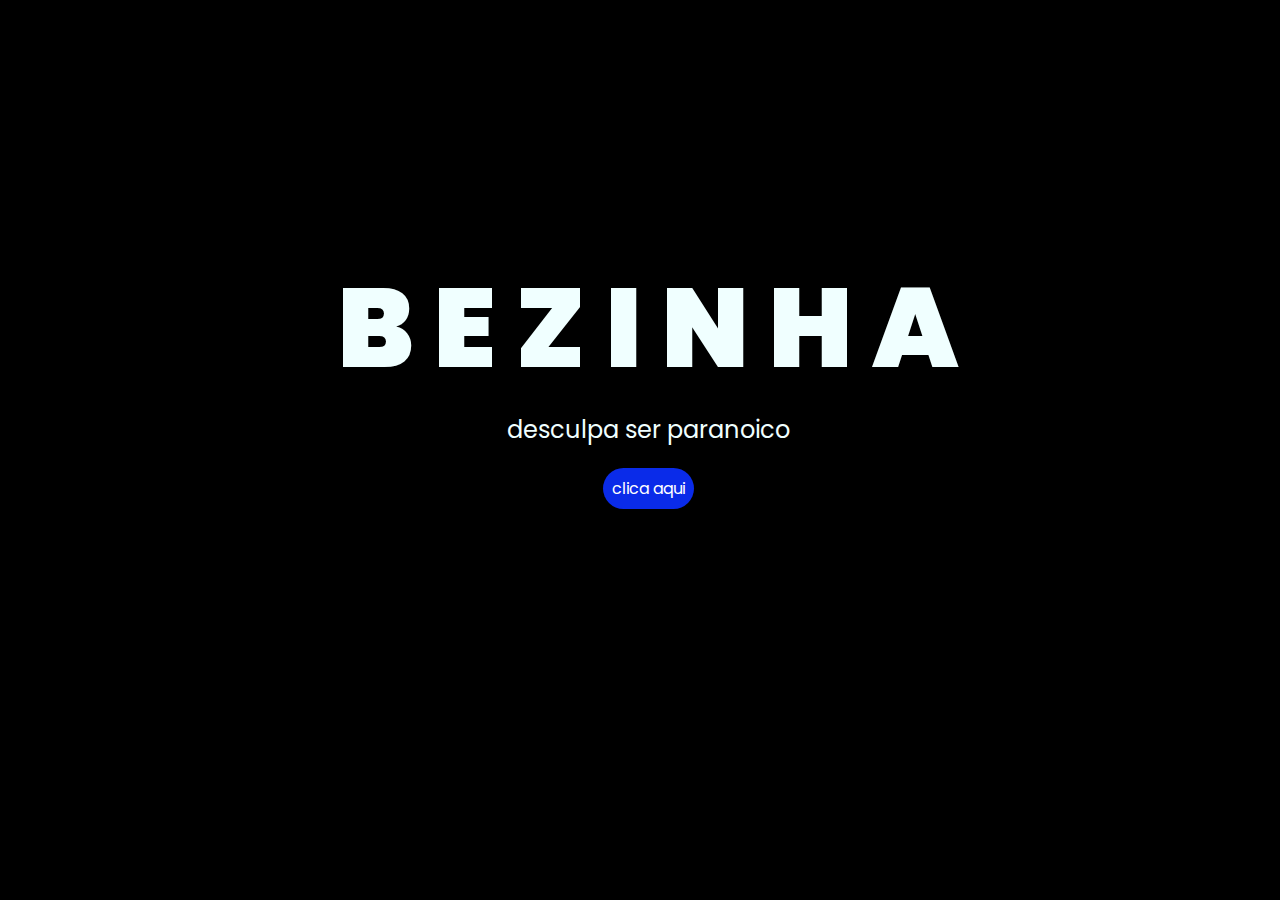
<file: index.html>
<!DOCTYPE html>
<html lang="BR">

<head>
    <meta charset="UTF-8">
    <meta http-equiv="X-UA-Compatible" content="IE=edge">
    <meta name="viewport" content="width=device-width, initial-scale=1.0">
    <link rel="stylesheet" href="css/style.css">
    <link rel="icon" href="img/flowers.png" type="image/x-icon">
    <title>be</title>
</head>

<body>
    <div class="greetings">
        <span>B</span>
        <span>E</span>
        <span>Z</span>
        <span>I</span>
        <span>N</span>
        <span>H</span>
        <span>A</span>
    </div>
    <div class="description">
        <span>desculpa ser paranoico</span>
    </div>
    <div class="button">
        <button class="botones">
            <a href="flower.html" style="color: #fff;">clica aqui</a>
        </button>
    </div>

</body>

</html>
</file>
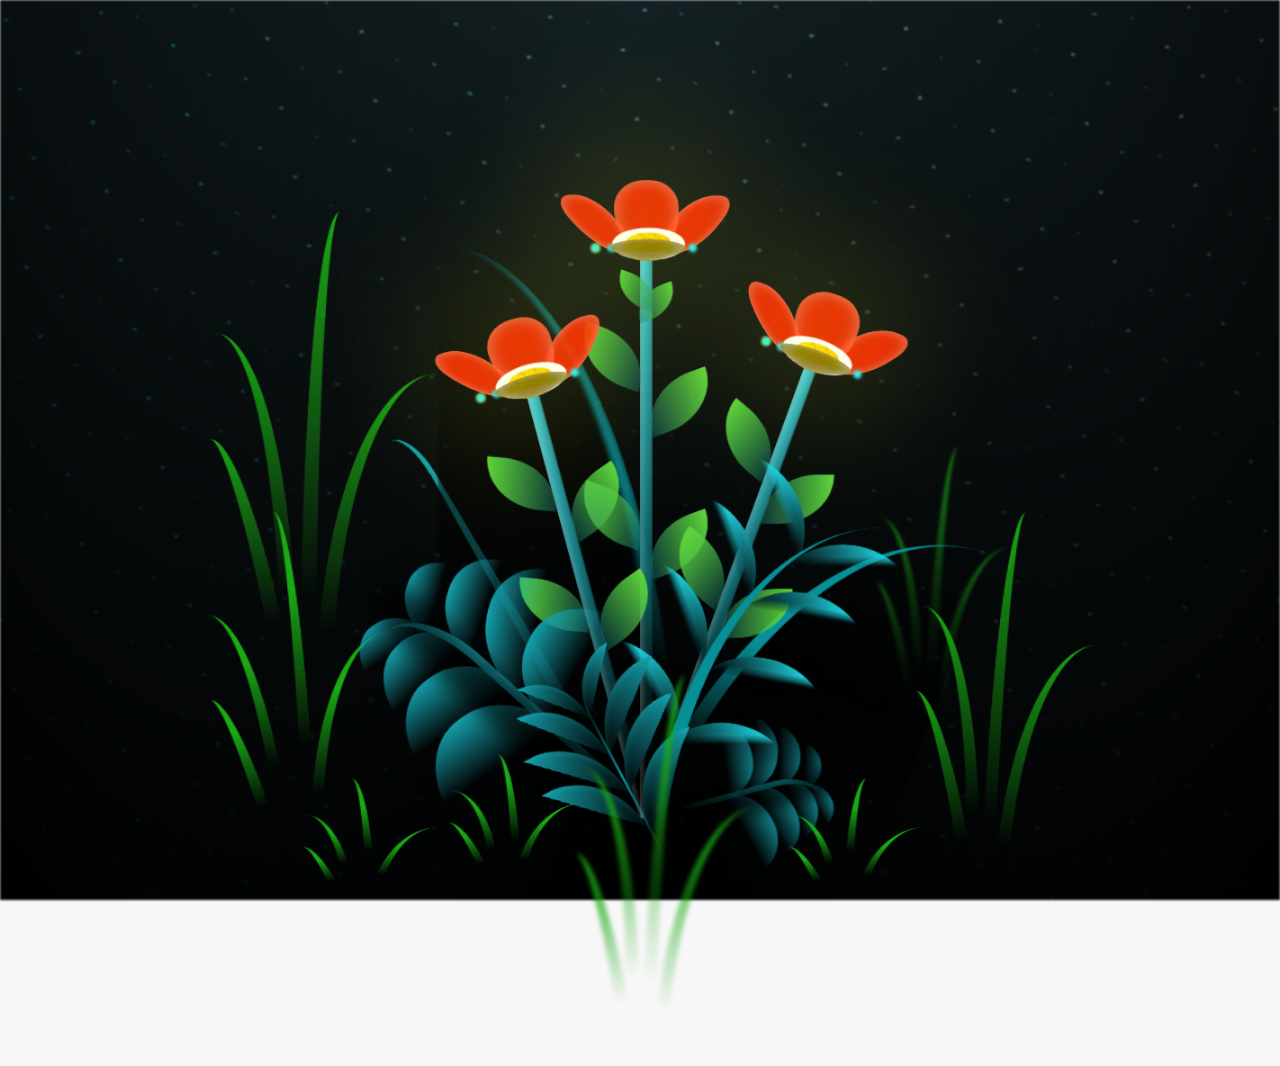
<file: flower.html>
<!DOCTYPE html>
<html lang="es">
  <head>
    <meta charset="UTF-8" />
    <meta http-equiv="X-UA-Compatible" content="IE=edge" />
    <meta name="viewport" content="width=device-width, initial-scale=1.0" />
    <link rel="stylesheet" href="css/main.css" />
    <link rel="icon" href="img/flowers.png" type="image/x-icon" />
    <title>flores</title>
  </head>
  <body class="container">
    <div id="lyrics">
     
    </div>
    <h1 class="titulo">ja q nao posso te dar flores pessoalmente<br>espero q vc goste dessas</h1>
  
    <div class="night"></div>
    <div class="flowers">
      <div class="flower flower--1">
        <div class="flower__leafs flower__leafs--1">
          <div class="flower__leaf flower__leaf--1"></div>
          <div class="flower__leaf flower__leaf--2"></div>
          <div class="flower__leaf flower__leaf--3"></div>
          <div class="flower__leaf flower__leaf--4"></div>
          <div class="flower__white-circle"></div>

          <div class="flower__light flower__light--1"></div>
          <div class="flower__light flower__light--2"></div>
          <div class="flower__light flower__light--3"></div>
          <div class="flower__light flower__light--4"></div>
          <div class="flower__light flower__light--5"></div>
          <div class="flower__light flower__light--6"></div>
          <div class="flower__light flower__light--7"></div>
          <div class="flower__light flower__light--8"></div>
        </div>
        <div class="flower__line">
          <div class="flower__line__leaf flower__line__leaf--1"></div>
          <div class="flower__line__leaf flower__line__leaf--2"></div>
          <div class="flower__line__leaf flower__line__leaf--3"></div>
          <div class="flower__line__leaf flower__line__leaf--4"></div>
          <div class="flower__line__leaf flower__line__leaf--5"></div>
          <div class="flower__line__leaf flower__line__leaf--6"></div>
        </div>
      </div>

      <div class="flower flower--2">
        <div class="flower__leafs flower__leafs--2">
          <div class="flower__leaf flower__leaf--1"></div>
          <div class="flower__leaf flower__leaf--2"></div>
          <div class="flower__leaf flower__leaf--3"></div>
          <div class="flower__leaf flower__leaf--4"></div>
          <div class="flower__white-circle"></div>

          <div class="flower__light flower__light--1"></div>
          <div class="flower__light flower__light--2"></div>
          <div class="flower__light flower__light--3"></div>
          <div class="flower__light flower__light--4"></div>
          <div class="flower__light flower__light--5"></div>
          <div class="flower__light flower__light--6"></div>
          <div class="flower__light flower__light--7"></div>
          <div class="flower__light flower__light--8"></div>
        </div>
        <div class="flower__line">
          <div class="flower__line__leaf flower__line__leaf--1"></div>
          <div class="flower__line__leaf flower__line__leaf--2"></div>
          <div class="flower__line__leaf flower__line__leaf--3"></div>
          <div class="flower__line__leaf flower__line__leaf--4"></div>
        </div>
      </div>

      <div class="flower flower--3">
        <div class="flower__leafs flower__leafs--3">
          <div class="flower__leaf flower__leaf--1"></div>
          <div class="flower__leaf flower__leaf--2"></div>
          <div class="flower__leaf flower__leaf--3"></div>
          <div class="flower__leaf flower__leaf--4"></div>
          <div class="flower__white-circle"></div>

          <div class="flower__light flower__light--1"></div>
          <div class="flower__light flower__light--2"></div>
          <div class="flower__light flower__light--3"></div>
          <div class="flower__light flower__light--4"></div>
          <div class="flower__light flower__light--5"></div>
          <div class="flower__light flower__light--6"></div>
          <div class="flower__light flower__light--7"></div>
          <div class="flower__light flower__light--8"></div>
        </div>
        <div class="flower__line">
          <div class="flower__line__leaf flower__line__leaf--1"></div>
          <div class="flower__line__leaf flower__line__leaf--2"></div>
          <div class="flower__line__leaf flower__line__leaf--3"></div>
          <div class="flower__line__leaf flower__line__leaf--4"></div>
        </div>
      </div>

      <div class="grow-ans" style="--d: 1.2s">
        <div class="flower__g-long">
          <div class="flower__g-long__top"></div>
          <div class="flower__g-long__bottom"></div>
        </div>
      </div>

      <div class="growing-grass">
        <div class="flower__grass flower__grass--1">
          <div class="flower__grass--top"></div>
          <div class="flower__grass--bottom"></div>
          <div class="flower__grass__leaf flower__grass__leaf--1"></div>
          <div class="flower__grass__leaf flower__grass__leaf--2"></div>
          <div class="flower__grass__leaf flower__grass__leaf--3"></div>
          <div class="flower__grass__leaf flower__grass__leaf--4"></div>
          <div class="flower__grass__leaf flower__grass__leaf--5"></div>
          <div class="flower__grass__leaf flower__grass__leaf--6"></div>
          <div class="flower__grass__leaf flower__grass__leaf--7"></div>
          <div class="flower__grass__leaf flower__grass__leaf--8"></div>
          <div class="flower__grass__overlay"></div>
        </div>
      </div>

      <div class="growing-grass">
        <div class="flower__grass flower__grass--2">
          <div class="flower__grass--top"></div>
          <div class="flower__grass--bottom"></div>
          <div class="flower__grass__leaf flower__grass__leaf--1"></div>
          <div class="flower__grass__leaf flower__grass__leaf--2"></div>
          <div class="flower__grass__leaf flower__grass__leaf--3"></div>
          <div class="flower__grass__leaf flower__grass__leaf--4"></div>
          <div class="flower__grass__leaf flower__grass__leaf--5"></div>
          <div class="flower__grass__leaf flower__grass__leaf--6"></div>
          <div class="flower__grass__leaf flower__grass__leaf--7"></div>
          <div class="flower__grass__leaf flower__grass__leaf--8"></div>
          <div class="flower__grass__overlay"></div>
        </div>
      </div>

      <div class="grow-ans" style="--d: 2.4s">
        <div class="flower__g-right flower__g-right--1">
          <div class="leaf"></div>
        </div>
      </div>

      <div class="grow-ans" style="--d: 2.8s">
        <div class="flower__g-right flower__g-right--2">
          <div class="leaf"></div>
        </div>
      </div>

      <div class="grow-ans" style="--d: 2.8s">
        <div class="flower__g-front">
          <div
            class="flower__g-front__leaf-wrapper flower__g-front__leaf-wrapper--1"
          >
            <div class="flower__g-front__leaf"></div>
          </div>
          <div
            class="flower__g-front__leaf-wrapper flower__g-front__leaf-wrapper--2"
          >
            <div class="flower__g-front__leaf"></div>
          </div>
          <div
            class="flower__g-front__leaf-wrapper flower__g-front__leaf-wrapper--3"
          >
            <div class="flower__g-front__leaf"></div>
          </div>
          <div
            class="flower__g-front__leaf-wrapper flower__g-front__leaf-wrapper--4"
          >
            <div class="flower__g-front__leaf"></div>
          </div>
          <div
            class="flower__g-front__leaf-wrapper flower__g-front__leaf-wrapper--5"
          >
            <div class="flower__g-front__leaf"></div>
          </div>
          <div
            class="flower__g-front__leaf-wrapper flower__g-front__leaf-wrapper--6"
          >
            <div class="flower__g-front__leaf"></div>
          </div>
          <div
            class="flower__g-front__leaf-wrapper flower__g-front__leaf-wrapper--7"
          >
            <div class="flower__g-front__leaf"></div>
          </div>
          <div
            class="flower__g-front__leaf-wrapper flower__g-front__leaf-wrapper--8"
          >
            <div class="flower__g-front__leaf"></div>
          </div>
          <div class="flower__g-front__line"></div>
        </div>
      </div>

      <div class="grow-ans" style="--d: 3.2s">
        <div class="flower__g-fr">
          <div class="leaf"></div>
          <div class="flower__g-fr__leaf flower__g-fr__leaf--1"></div>
          <div class="flower__g-fr__leaf flower__g-fr__leaf--2"></div>
          <div class="flower__g-fr__leaf flower__g-fr__leaf--3"></div>
          <div class="flower__g-fr__leaf flower__g-fr__leaf--4"></div>
          <div class="flower__g-fr__leaf flower__g-fr__leaf--5"></div>
          <div class="flower__g-fr__leaf flower__g-fr__leaf--6"></div>
          <div class="flower__g-fr__leaf flower__g-fr__leaf--7"></div>
          <div class="flower__g-fr__leaf flower__g-fr__leaf--8"></div>
        </div>
      </div>

      <div class="long-g long-g--0">
        <div class="grow-ans" style="--d: 3s">
          <div class="leaf leaf--0"></div>
        </div>
        <div class="grow-ans" style="--d: 2.2s">
          <div class="leaf leaf--1"></div>
        </div>
        <div class="grow-ans" style="--d: 3.4s">
          <div class="leaf leaf--2"></div>
        </div>
        <div class="grow-ans" style="--d: 3.6s">
          <div class="leaf leaf--3"></div>
        </div>
      </div>

      <div class="long-g long-g--1">
        <div class="grow-ans" style="--d: 3.6s">
          <div class="leaf leaf--0"></div>
        </div>
        <div class="grow-ans" style="--d: 3.8s">
          <div class="leaf leaf--1"></div>
        </div>
        <div class="grow-ans" style="--d: 4s">
          <div class="leaf leaf--2"></div>
        </div>
        <div class="grow-ans" style="--d: 4.2s">
          <div class="leaf leaf--3"></div>
        </div>
      </div>

      <div class="long-g long-g--2">
        <div class="grow-ans" style="--d: 4s">
          <div class="leaf leaf--0"></div>
        </div>
        <div class="grow-ans" style="--d: 4.2s">
          <div class="leaf leaf--1"></div>
        </div>
        <div class="grow-ans" style="--d: 4.4s">
          <div class="leaf leaf--2"></div>
        </div>
        <div class="grow-ans" style="--d: 4.6s">
          <div class="leaf leaf--3"></div>
        </div>
      </div>

      <div class="long-g long-g--3">
        <div class="grow-ans" style="--d: 4s">
          <div class="leaf leaf--0"></div>
        </div>
        <div class="grow-ans" style="--d: 4.2s">
          <div class="leaf leaf--1"></div>
        </div>
        <div class="grow-ans" style="--d: 3s">
          <div class="leaf leaf--2"></div>
        </div>
        <div class="grow-ans" style="--d: 3.6s">
          <div class="leaf leaf--3"></div>
        </div>
      </div>

      <div class="long-g long-g--4">
        <div class="grow-ans" style="--d: 4s">
          <div class="leaf leaf--0"></div>
        </div>
        <div class="grow-ans" style="--d: 4.2s">
          <div class="leaf leaf--1"></div>
        </div>
        <div class="grow-ans" style="--d: 3s">
          <div class="leaf leaf--2"></div>
        </div>
        <div class="grow-ans" style="--d: 3.6s">
          <div class="leaf leaf--3"></div>
        </div>
      </div>

      <div class="long-g long-g--5">
        <div class="grow-ans" style="--d: 4s">
          <div class="leaf leaf--0"></div>
        </div>
        <div class="grow-ans" style="--d: 4.2s">
          <div class="leaf leaf--1"></div>
        </div>
        <div class="grow-ans" style="--d: 3s">
          <div class="leaf leaf--2"></div>
        </div>
        <div class="grow-ans" style="--d: 3.6s">
          <div class="leaf leaf--3"></div>
        </div>
      </div>

      <div class="long-g long-g--6">
        <div class="grow-ans" style="--d: 4.2s">
          <div class="leaf leaf--0"></div>
        </div>
        <div class="grow-ans" style="--d: 4.4s">
          <div class="leaf leaf--1"></div>
        </div>
        <div class="grow-ans" style="--d: 4.6s">
          <div class="leaf leaf--2"></div>
        </div>
        <div class="grow-ans" style="--d: 4.8s">
          <div class="leaf leaf--3"></div>
        </div>
      </div>

      <div class="long-g long-g--7">
        <div class="grow-ans" style="--d: 3s">
          <div class="leaf leaf--0"></div>
        </div>
        <div class="grow-ans" style="--d: 3.2s">
          <div class="leaf leaf--1"></div>
        </div>
        <div class="grow-ans" style="--d: 3.5s">
          <div class="leaf leaf--2"></div>
        </div>
        <div class="grow-ans" style="--d: 3.6s">
          <div class="leaf leaf--3"></div>
        </div>
      </div>
    </div>
    <script src="anim.js"></script>
    <script src="main.js"></script>
  </body>
</html>
</file>
<file: css/style.css>
@import url('https://fonts.googleapis.com/css2?family=Poppins:ital,wght@0,500;1,900&display=swap');
*{
    font-family: 'Poppins',cursive;
}
body{
    color: azure;
    width: 100%;
    height: 82vh;
    display: flex;
    flex-direction: column;
    align-items: center;
    justify-content: center;
    background-color: black;

}

.botones{
    padding: 9px;
    border-radius: 80px;
    background-color: transparent;
    border: none;
}

.botones a{
    background-color: #0a2be9;
    padding: 9px;
    border-radius: 80px;
    -webkit-border-radius: 80px;
    -moz-border-radius: 80px;
    -ms-border-radius: 80px;
    -o-border-radius: 80px;

}

.botones a:focus{
    background-color: rgb(50, 194, 194);
}

.greetings{
    font-size: 7rem;
    font-weight: 900;
}
.greetings > span{
    animation: glow 2.5s ease-in-out infinite;
}
@keyframes glow{
    0%, 100%{
        color: #fff;
        text-shadow: 0 0 12px #39c6d6, 0 0 50px #39c6d6, 0 0 100px #39c6d6;
    }
    10%, 90%{
        color: #111;
        text-shadow: none;
    }
}
.greetings > span:nth-child(2){
    animation-delay: .2s ;
}
.greetings > span:nth-child(3){
    animation-delay: .4s ;
}
.greetings > span:nth-child(4){
    animation-delay: .6s;
}
.greetings > span:nth-child(5){
    animation-delay: .8s;
}
.greetings > span:nth-child(6){
    animation-delay: 1s;
}

.description{
    font-size: 1.5rem;
    margin-bottom: 20px;
}

.button a{
    text-decoration: none;
    font-size: 1rem;
    color: #111;
}

@media screen and (max-width:574px){
    .greetings{
        display: block;
        font-size: 4rem;
        font-weight: 800;
        text-align: center;
    }
    .description{
        font-size: 2rem;
    }
    
    .button a{
        font-size: 1rem;
    }
}
</file>
<file: css/main.css>
*,
*::after,
*::before {
  padding: 0;
  margin: 0;
  box-sizing: border-box;
}

:root {
  --dark-color: #000;
}

body {
  display: flex;
  align-items: flex-end;
  justify-content: center;
  min-height: 100vh;
  background-color: var(--dark-color);
  overflow: hidden;
  perspective: 1000px;
}

#lyrics {
  font-size: 28px;
  font-family: "Franklin Gothic Medium", "Arial Narrow", Arial, sans-serif;
  color: white;
  position: absolute;
  margin-bottom: 20%;
  z-index: 1;
  font-weight: bold;
  letter-spacing: 4px;
}
@media only screen and (max-width: 600px) {
 
  #lyrics {
      font-size: 14px; 
      margin-bottom: 530px;
      letter-spacing: 3px;
  }

}
.titulo {
  margin-bottom: 150px;
  font-family: "Arial Narrow", Arial, sans-serif;
  color: rgb(255, 255, 255);
  position: absolute;
  font-weight: bold;
  letter-spacing: 10px;
  opacity: 0;
  animation: fadeIn 3s ease-in-out forwards;
  text-align: center;
}
@keyframes fadeIn {
  from {
    opacity: 0;
  }
  to {
    opacity: 1;
  }
}

.night {
  z-index: -1;
  position: absolute;
  left: 50%;
  top: 0;
  transform: translateX(-50%);
  width: 100%;
  height: 100%;
  filter: blur(0.1vmin);
  background-image: radial-gradient(
      ellipse at top,
      transparent 0%,
      var(--dark-color)
    ),
    radial-gradient(
      ellipse at bottom,
      var(--dark-color),
      rgba(145, 233, 255, 0.2)
    ),
    repeating-linear-gradient(
      220deg,
      rgb(0, 0, 0) 0px,
      rgb(0, 0, 0) 19px,
      transparent 19px,
      transparent 22px
    ),
    repeating-linear-gradient(
      189deg,
      rgb(0, 0, 0) 0px,
      rgb(0, 0, 0) 19px,
      transparent 19px,
      transparent 22px
    ),
    repeating-linear-gradient(
      148deg,
      rgb(0, 0, 0) 0px,
      rgb(0, 0, 0) 19px,
      transparent 19px,
      transparent 22px
    ),
    linear-gradient(90deg, rgb(0, 255, 250), rgb(240, 240, 240));
}

.flowers {
  position: relative;
  transform: scale(0.9);
  /*margin-bottom: 100px;
  */
}

@media only screen and (max-width: 600px) {
  /* Estilos específicos para dispositivos con un ancho máximo de 600px */
.flowers {
      font-size: 14px;
      margin-bottom: 35%;
      letter-spacing: 3px;
      transform: scale(1.0);
}

}

.flower {
  position: absolute;
  bottom: 10vmin;
  transform-origin: bottom center;
  z-index: 10;
  --fl-speed: 0.8s;
}
.flower--1 {
  -webkit-animation: moving-flower-1 4s linear infinite;
  animation: moving-flower-1 4s linear infinite;
}
.flower--1 .flower__line {
  height: 70vmin;
  -webkit-animation-delay: 0.3s;
  animation-delay: 0.3s;
}
.flower--1 .flower__line__leaf--1 {
  -webkit-animation: blooming-leaf-right var(--fl-speed) 1.6s backwards;
  animation: blooming-leaf-right var(--fl-speed) 1.6s backwards;
}
.flower--1 .flower__line__leaf--2 {
  -webkit-animation: blooming-leaf-right var(--fl-speed) 1.4s backwards;
  animation: blooming-leaf-right var(--fl-speed) 1.4s backwards;
}
.flower--1 .flower__line__leaf--3 {
  -webkit-animation: blooming-leaf-left var(--fl-speed) 1.2s backwards;
  animation: blooming-leaf-left var(--fl-speed) 1.2s backwards;
}
.flower--1 .flower__line__leaf--4 {
  -webkit-animation: blooming-leaf-left var(--fl-speed) 1s backwards;
  animation: blooming-leaf-left var(--fl-speed) 1s backwards;
}
.flower--1 .flower__line__leaf--5 {
  -webkit-animation: blooming-leaf-right var(--fl-speed) 1.8s backwards;
  animation: blooming-leaf-right var(--fl-speed) 1.8s backwards;
}
.flower--1 .flower__line__leaf--6 {
  -webkit-animation: blooming-leaf-left var(--fl-speed) 2s backwards;
  animation: blooming-leaf-left var(--fl-speed) 2s backwards;
}
.flower--2 {
  left: 50%;
  transform: rotate(20deg);
  -webkit-animation: moving-flower-2 4s linear infinite;
  animation: moving-flower-2 4s linear infinite;
}
.flower--2 .flower__line {
  height: 60vmin;
  -webkit-animation-delay: 0.6s;
  animation-delay: 0.6s;
}
.flower--2 .flower__line__leaf--1 {
  -webkit-animation: blooming-leaf-right var(--fl-speed) 1.9s backwards;
  animation: blooming-leaf-right var(--fl-speed) 1.9s backwards;
}
.flower--2 .flower__line__leaf--2 {
  -webkit-animation: blooming-leaf-right var(--fl-speed) 1.7s backwards;
  animation: blooming-leaf-right var(--fl-speed) 1.7s backwards;
}
.flower--2 .flower__line__leaf--3 {
  -webkit-animation: blooming-leaf-left var(--fl-speed) 1.5s backwards;
  animation: blooming-leaf-left var(--fl-speed) 1.5s backwards;
}
.flower--2 .flower__line__leaf--4 {
  -webkit-animation: blooming-leaf-left var(--fl-speed) 1.3s backwards;
  animation: blooming-leaf-left var(--fl-speed) 1.3s backwards;
}
.flower--3 {
  left: 50%;
  transform: rotate(-15deg);
  -webkit-animation: moving-flower-3 4s linear infinite;
  animation: moving-flower-3 4s linear infinite;
}
.flower--3 .flower__line {
  -webkit-animation-delay: 0.9s;
  animation-delay: 0.9s;
}
.flower--3 .flower__line__leaf--1 {
  -webkit-animation: blooming-leaf-right var(--fl-speed) 2.5s backwards;
  animation: blooming-leaf-right var(--fl-speed) 2.5s backwards;
}
.flower--3 .flower__line__leaf--2 {
  -webkit-animation: blooming-leaf-right var(--fl-speed) 2.3s backwards;
  animation: blooming-leaf-right var(--fl-speed) 2.3s backwards;
}
.flower--3 .flower__line__leaf--3 {
  -webkit-animation: blooming-leaf-left var(--fl-speed) 2.1s backwards;
  animation: blooming-leaf-left var(--fl-speed) 2.1s backwards;
}
.flower--3 .flower__line__leaf--4 {
  -webkit-animation: blooming-leaf-left var(--fl-speed) 1.9s backwards;
  animation: blooming-leaf-left var(--fl-speed) 1.9s backwards;
}
.flower__leafs {
  position: relative;
  -webkit-animation: blooming-flower 2s backwards;
  animation: blooming-flower 2s backwards;
}
.flower__leafs--1 {
  -webkit-animation-delay: 1.1s;
  animation-delay: 1.1s;
}
.flower__leafs--2 {
  -webkit-animation-delay: 1.4s;
  animation-delay: 1.4s;
}
.flower__leafs--3 {
  -webkit-animation-delay: 1.7s;
  animation-delay: 1.7s;
}
.flower__leafs::after {
  content: "";
  position: absolute;
  left: 0;
  top: 0;
  transform: translate(-50%, -100%);
  width: 8vmin;
  height: 8vmin;
  background-color: #f9fd25;
  /* background-color: #fd2525; */
  filter: blur(10vmin);
}
.flower__leaf {
  position: absolute;
  bottom: 0;
  left: 50%;
  width: 8vmin;
  height: 11vmin;
  border-radius: 51% 49% 47% 53%/44% 45% 55% 69%;
  background-color: #253bfd;
  background-color: #ff2600;
  transform-origin: bottom center;
  opacity: 0.9;
  box-shadow: inset 0 0 2vmin rgba(255, 255, 255, 0.5);
}
.flower__leaf--1 {
  transform: translate(-10%, 1%) rotateY(40deg) rotateX(-50deg);
}
.flower__leaf--2 {
  transform: translate(-50%, -4%) rotateX(40deg);
}
.flower__leaf--3 {
  transform: translate(-90%, 0%) rotateY(45deg) rotateX(50deg);
}
.flower__leaf--4 {
  width: 8vmin;
  height: 8vmin;
  transform-origin: bottom left;
  border-radius: 4vmin 10vmin 4vmin 4vmin;
  transform: translate(0%, 18%) rotateX(70deg) rotate(-43deg);
  background-color: #7c6901;
  z-index: 1;
  opacity: 0.8;
}
.flower__white-circle {
  position: absolute;
  left: -3.5vmin;
  top: -3vmin;
  width: 9vmin;
  height: 4vmin;
  border-radius: 50%;
  background-color: #fff;
}
.flower__white-circle::after {
  content: "";
  position: absolute;
  left: 50%;
  top: 45%;
  transform: translate(-50%, -50%);
  width: 60%;
  height: 60%;
  border-radius: inherit;
  background-image: repeating-linear-gradient(
      135deg,
      rgba(0, 0, 0, 0.03) 0px,
      rgba(0, 0, 0, 0.03) 1px,
      transparent 1px,
      transparent 12px
    ),
    repeating-linear-gradient(
      45deg,
      rgba(0, 0, 0, 0.03) 0px,
      rgba(0, 0, 0, 0.03) 1px,
      transparent 1px,
      transparent 12px
    ),
    repeating-linear-gradient(
      67.5deg,
      rgba(0, 0, 0, 0.03) 0px,
      rgba(0, 0, 0, 0.03) 1px,
      transparent 1px,
      transparent 12px
    ),
    repeating-linear-gradient(
      135deg,
      rgba(0, 0, 0, 0.03) 0px,
      rgba(0, 0, 0, 0.03) 1px,
      transparent 1px,
      transparent 12px
    ),
    repeating-linear-gradient(
      45deg,
      rgba(0, 0, 0, 0.03) 0px,
      rgba(0, 0, 0, 0.03) 1px,
      transparent 1px,
      transparent 12px
    ),
    repeating-linear-gradient(
      112.5deg,
      rgba(0, 0, 0, 0.03) 0px,
      rgba(0, 0, 0, 0.03) 1px,
      transparent 1px,
      transparent 12px
    ),
    repeating-linear-gradient(
      112.5deg,
      rgba(0, 0, 0, 0.03) 0px,
      rgba(0, 0, 0, 0.03) 1px,
      transparent 1px,
      transparent 12px
    ),
    repeating-linear-gradient(
      45deg,
      rgba(0, 0, 0, 0.03) 0px,
      rgba(0, 0, 0, 0.03) 1px,
      transparent 1px,
      transparent 12px
    ),
    repeating-linear-gradient(
      22.5deg,
      rgba(0, 0, 0, 0.03) 0px,
      rgba(0, 0, 0, 0.03) 1px,
      transparent 1px,
      transparent 12px
    ),
    repeating-linear-gradient(
      45deg,
      rgba(0, 0, 0, 0.03) 0px,
      rgba(0, 0, 0, 0.03) 1px,
      transparent 1px,
      transparent 12px
    ),
    repeating-linear-gradient(
      22.5deg,
      rgba(0, 0, 0, 0.03) 0px,
      rgba(0, 0, 0, 0.03) 1px,
      transparent 1px,
      transparent 12px
    ),
    repeating-linear-gradient(
      135deg,
      rgba(0, 0, 0, 0.03) 0px,
      rgba(0, 0, 0, 0.03) 1px,
      transparent 1px,
      transparent 12px
    ),
    repeating-linear-gradient(
      157.5deg,
      rgba(0, 0, 0, 0.03) 0px,
      rgba(0, 0, 0, 0.03) 1px,
      transparent 1px,
      transparent 12px
    ),
    repeating-linear-gradient(
      67.5deg,
      rgba(0, 0, 0, 0.03) 0px,
      rgba(0, 0, 0, 0.03) 1px,
      transparent 1px,
      transparent 12px
    ),
    repeating-linear-gradient(
      67.5deg,
      rgba(0, 0, 0, 0.03) 0px,
      rgba(0, 0, 0, 0.03) 1px,
      transparent 1px,
      transparent 12px
    ),
    linear-gradient(90deg, rgb(255, 235, 18), rgb(255, 206, 0));
}
.flower__line {
  height: 55vmin;
  width: 1.5vmin;
  background-image: linear-gradient(
      to left,
      rgba(0, 0, 0, 0.2),
      transparent,
      rgba(255, 255, 255, 0.2)
    ),
    linear-gradient(to top, transparent 10%, #14757a, #39c6d6);
  box-shadow: inset 0 0 2px rgba(0, 0, 0, 0.5);
  -webkit-animation: grow-flower-tree 4s backwards;
  animation: grow-flower-tree 4s backwards;
}
.flower__line__leaf {
  --w: 7vmin;
  --h: calc(var(--w) + 2vmin);
  position: absolute;
  top: 20%;
  left: 90%;
  width: var(--w);
  height: var(--h);
  border-top-right-radius: var(--h);
  border-bottom-left-radius: var(--h);
  background-image: linear-gradient(to top, rgba(20, 117, 122, 0.4), #5ed639);
}
.flower__line__leaf--1 {
  transform: rotate(70deg) rotateY(30deg);
}
.flower__line__leaf--2 {
  top: 45%;
  transform: rotate(70deg) rotateY(30deg);
}
.flower__line__leaf--3,
.flower__line__leaf--4,
.flower__line__leaf--6 {
  border-top-right-radius: 0;
  border-bottom-left-radius: 0;
  border-top-left-radius: var(--h);
  border-bottom-right-radius: var(--h);
  left: -460%;
  top: 12%;
  transform: rotate(-70deg) rotateY(30deg);
}
.flower__line__leaf--4 {
  top: 40%;
}
.flower__line__leaf--5 {
  top: 0;
  transform-origin: left;
  transform: rotate(70deg) rotateY(30deg) scale(0.6);
}
.flower__line__leaf--6 {
  top: -2%;
  left: -450%;
  transform-origin: right;
  transform: rotate(-70deg) rotateY(30deg) scale(0.6);
}
.flower__light {
  position: absolute;
  bottom: 0vmin;
  width: 1vmin;
  height: 1vmin;
  background-color: rgb(255, 251, 0);
  border-radius: 50%;
  filter: blur(0.2vmin);
  -webkit-animation: light-ans 4s linear infinite backwards;
  animation: light-ans 4s linear infinite backwards;
}
.flower__light:nth-child(odd) {
  background-color: #23f0ff;
}
.flower__light--1 {
  left: -2vmin;
  -webkit-animation-delay: 1s;
  animation-delay: 1s;
}
.flower__light--2 {
  left: 3vmin;
  -webkit-animation-delay: 0.5s;
  animation-delay: 0.5s;
}
.flower__light--3 {
  left: -6vmin;
  -webkit-animation-delay: 0.3s;
  animation-delay: 0.3s;
}
.flower__light--4 {
  left: 6vmin;
  -webkit-animation-delay: 0.9s;
  animation-delay: 0.9s;
}
.flower__light--5 {
  left: -1vmin;
  -webkit-animation-delay: 1.5s;
  animation-delay: 1.5s;
}
.flower__light--6 {
  left: -4vmin;
  -webkit-animation-delay: 3s;
  animation-delay: 3s;
}
.flower__light--7 {
  left: 3vmin;
  -webkit-animation-delay: 2s;
  animation-delay: 2s;
}
.flower__light--8 {
  left: -6vmin;
  -webkit-animation-delay: 3.5s;
  animation-delay: 3.5s;
}
.flower__grass {
  --c: #159faa;
  --line-w: 1.5vmin;
  position: absolute;
  bottom: 12vmin;
  left: -7vmin;
  display: flex;
  flex-direction: column;
  align-items: flex-end;
  z-index: 20;
  transform-origin: bottom center;
  transform: rotate(-48deg) rotateY(40deg);
}
.flower__grass--1 {
  -webkit-animation: moving-grass 2s linear infinite;
  animation: moving-grass 2s linear infinite;
}
.flower__grass--2 {
  left: 2vmin;
  bottom: 10vmin;
  transform: scale(0.5) rotate(75deg) rotateX(10deg) rotateY(-200deg);
  opacity: 0.8;
  z-index: 0;
  -webkit-animation: moving-grass--2 1.5s linear infinite;
  animation: moving-grass--2 1.5s linear infinite;
}
.flower__grass--top {
  width: 7vmin;
  height: 10vmin;
  border-top-right-radius: 100%;
  border-right: var(--line-w) solid var(--c);
  transform-origin: bottom center;
  transform: rotate(-2deg);
}
.flower__grass--bottom {
  margin-top: -2px;
  width: var(--line-w);
  height: 25vmin;
  background-image: linear-gradient(to top, transparent, var(--c));
}
.flower__grass__leaf {
  --size: 10vmin;
  position: absolute;
  width: calc(var(--size) * 2.1);
  height: var(--size);
  border-top-left-radius: var(--size);
  border-top-right-radius: var(--size);
  background-image: linear-gradient(
    to top,
    transparent,
    transparent 30%,
    var(--c)
  );
  z-index: 100;
}
.flower__grass__leaf--1 {
  top: -6%;
  left: 30%;
  --size: 6vmin;
  transform: rotate(-20deg);
  -webkit-animation: growing-grass-ans--1 2s 2.6s backwards;
  animation: growing-grass-ans--1 2s 2.6s backwards;
}
@-webkit-keyframes growing-grass-ans--1 {
  0% {
    transform-origin: bottom left;
    transform: rotate(-20deg) scale(0);
  }
}
@keyframes growing-grass-ans--1 {
  0% {
    transform-origin: bottom left;
    transform: rotate(-20deg) scale(0);
  }
}
.flower__grass__leaf--2 {
  top: -5%;
  left: -110%;
  --size: 6vmin;
  transform: rotate(10deg);
  -webkit-animation: growing-grass-ans--2 2s 2.4s linear backwards;
  animation: growing-grass-ans--2 2s 2.4s linear backwards;
}
@-webkit-keyframes growing-grass-ans--2 {
  0% {
    transform-origin: bottom right;
    transform: rotate(10deg) scale(0);
  }
}
@keyframes growing-grass-ans--2 {
  0% {
    transform-origin: bottom right;
    transform: rotate(10deg) scale(0);
  }
}
.flower__grass__leaf--3 {
  top: 5%;
  left: 60%;
  --size: 8vmin;
  transform: rotate(-18deg) rotateX(-20deg);
  -webkit-animation: growing-grass-ans--3 2s 2.2s linear backwards;
  animation: growing-grass-ans--3 2s 2.2s linear backwards;
}
@-webkit-keyframes growing-grass-ans--3 {
  0% {
    transform-origin: bottom left;
    transform: rotate(-18deg) rotateX(-20deg) scale(0);
  }
}
@keyframes growing-grass-ans--3 {
  0% {
    transform-origin: bottom left;
    transform: rotate(-18deg) rotateX(-20deg) scale(0);
  }
}
.flower__grass__leaf--4 {
  top: 6%;
  left: -135%;
  --size: 8vmin;
  transform: rotate(2deg);
  -webkit-animation: growing-grass-ans--4 2s 2s linear backwards;
  animation: growing-grass-ans--4 2s 2s linear backwards;
}
@-webkit-keyframes growing-grass-ans--4 {
  0% {
    transform-origin: bottom right;
    transform: rotate(2deg) scale(0);
  }
}
@keyframes growing-grass-ans--4 {
  0% {
    transform-origin: bottom right;
    transform: rotate(2deg) scale(0);
  }
}
.flower__grass__leaf--5 {
  top: 20%;
  left: 60%;
  --size: 10vmin;
  transform: rotate(-24deg) rotateX(-20deg);
  -webkit-animation: growing-grass-ans--5 2s 1.8s linear backwards;
  animation: growing-grass-ans--5 2s 1.8s linear backwards;
}
@-webkit-keyframes growing-grass-ans--5 {
  0% {
    transform-origin: bottom left;
    transform: rotate(-24deg) rotateX(-20deg) scale(0);
  }
}
@keyframes growing-grass-ans--5 {
  0% {
    transform-origin: bottom left;
    transform: rotate(-24deg) rotateX(-20deg) scale(0);
  }
}
.flower__grass__leaf--6 {
  top: 22%;
  left: -180%;
  --size: 10vmin;
  transform: rotate(10deg);
  -webkit-animation: growing-grass-ans--6 2s 1.6s linear backwards;
  animation: growing-grass-ans--6 2s 1.6s linear backwards;
}
@-webkit-keyframes growing-grass-ans--6 {
  0% {
    transform-origin: bottom right;
    transform: rotate(10deg) scale(0);
  }
}
@keyframes growing-grass-ans--6 {
  0% {
    transform-origin: bottom right;
    transform: rotate(10deg) scale(0);
  }
}
.flower__grass__leaf--7 {
  top: 39%;
  left: 70%;
  --size: 10vmin;
  transform: rotate(-10deg);
  -webkit-animation: growing-grass-ans--7 2s 1.4s linear backwards;
  animation: growing-grass-ans--7 2s 1.4s linear backwards;
}
@-webkit-keyframes growing-grass-ans--7 {
  0% {
    transform-origin: bottom left;
    transform: rotate(-10deg) scale(0);
  }
}
@keyframes growing-grass-ans--7 {
  0% {
    transform-origin: bottom left;
    transform: rotate(-10deg) scale(0);
  }
}
.flower__grass__leaf--8 {
  top: 40%;
  left: -215%;
  --size: 11vmin;
  transform: rotate(10deg);
  -webkit-animation: growing-grass-ans--8 2s 1.2s linear backwards;
  animation: growing-grass-ans--8 2s 1.2s linear backwards;
}
@-webkit-keyframes growing-grass-ans--8 {
  0% {
    transform-origin: bottom right;
    transform: rotate(10deg) scale(0);
  }
}
@keyframes growing-grass-ans--8 {
  0% {
    transform-origin: bottom right;
    transform: rotate(10deg) scale(0);
  }
}
.flower__grass__overlay {
  position: absolute;
  top: -10%;
  right: 0%;
  width: 100%;
  height: 100%;
  background-color: rgba(0, 0, 0, 0.6);
  filter: blur(1.5vmin);
  z-index: 100;
}
.flower__g-long {
  --w: 2vmin;
  --h: 6vmin;
  --c: #159faa;
  position: absolute;
  bottom: 10vmin;
  left: -3vmin;
  transform-origin: bottom center;
  transform: rotate(-30deg) rotateY(-20deg);
  display: flex;
  flex-direction: column;
  align-items: flex-end;
  -webkit-animation: flower-g-long-ans 3s linear infinite;
  animation: flower-g-long-ans 3s linear infinite;
}
@-webkit-keyframes flower-g-long-ans {
  0%,
  100% {
    transform: rotate(-30deg) rotateY(-20deg);
  }
  50% {
    transform: rotate(-32deg) rotateY(-20deg);
  }
}
@keyframes flower-g-long-ans {
  0%,
  100% {
    transform: rotate(-30deg) rotateY(-20deg);
  }
  50% {
    transform: rotate(-32deg) rotateY(-20deg);
  }
}
.flower__g-long__top {
  top: calc(var(--h) * -1);
  width: calc(var(--w) + 1vmin);
  height: var(--h);
  border-top-right-radius: 100%;
  border-right: 0.7vmin solid var(--c);
  transform: translate(-0.7vmin, 1vmin);
}
.flower__g-long__bottom {
  width: var(--w);
  height: 50vmin;
  transform-origin: bottom center;
  background-image: linear-gradient(to top, transparent 30%, var(--c));
  box-shadow: inset 0 0 2px rgba(0, 0, 0, 0.5);
  -webkit-clip-path: polygon(35% 0, 65% 1%, 100% 100%, 0% 100%);
  clip-path: polygon(35% 0, 65% 1%, 100% 100%, 0% 100%);
}
.flower__g-right {
  position: absolute;
  bottom: 6vmin;
  left: -2vmin;
  transform-origin: bottom left;
  transform: rotate(20deg);
}
.flower__g-right .leaf {
  width: 30vmin;
  height: 50vmin;
  border-top-left-radius: 100%;
  border-left: 2vmin solid #079097;
  background-image: linear-gradient(
    to bottom,
    transparent,
    var(--dark-color) 60%
  );
  -webkit-mask-image: linear-gradient(to top, transparent 30%, #079097 60%);
}
.flower__g-right--1 {
  -webkit-animation: flower-g-right-ans 2.5s linear infinite;
  animation: flower-g-right-ans 2.5s linear infinite;
}
.flower__g-right--2 {
  left: 5vmin;
  transform: rotateY(-180deg);
  -webkit-animation: flower-g-right-ans--2 3s linear infinite;
  animation: flower-g-right-ans--2 3s linear infinite;
}
.flower__g-right--2 .leaf {
  height: 75vmin;
  filter: blur(0.3vmin);
  opacity: 0.8;
}
@-webkit-keyframes flower-g-right-ans {
  0%,
  100% {
    transform: rotate(20deg);
  }
  50% {
    transform: rotate(24deg) rotateX(-20deg);
  }
}
@keyframes flower-g-right-ans {
  0%,
  100% {
    transform: rotate(20deg);
  }
  50% {
    transform: rotate(24deg) rotateX(-20deg);
  }
}
@-webkit-keyframes flower-g-right-ans--2 {
  0%,
  100% {
    transform: rotateY(-180deg) rotate(0deg) rotateX(-20deg);
  }
  50% {
    transform: rotateY(-180deg) rotate(6deg) rotateX(-20deg);
  }
}
@keyframes flower-g-right-ans--2 {
  0%,
  100% {
    transform: rotateY(-180deg) rotate(0deg) rotateX(-20deg);
  }
  50% {
    transform: rotateY(-180deg) rotate(6deg) rotateX(-20deg);
  }
}
.flower__g-front {
  position: absolute;
  bottom: 6vmin;
  left: 2.5vmin;
  z-index: 100;
  transform-origin: bottom center;
  transform: rotate(-28deg) rotateY(30deg) scale(1.04);
  -webkit-animation: flower__g-front-ans 2s linear infinite;
  animation: flower__g-front-ans 2s linear infinite;
}
@-webkit-keyframes flower__g-front-ans {
  0%,
  100% {
    transform: rotate(-28deg) rotateY(30deg) scale(1.04);
  }
  50% {
    transform: rotate(-35deg) rotateY(40deg) scale(1.04);
  }
}
@keyframes flower__g-front-ans {
  0%,
  100% {
    transform: rotate(-28deg) rotateY(30deg) scale(1.04);
  }
  50% {
    transform: rotate(-35deg) rotateY(40deg) scale(1.04);
  }
}
.flower__g-front__line {
  width: 0.3vmin;
  height: 20vmin;
  background-image: linear-gradient(
    to top,
    transparent,
    #079097,
    transparent 100%
  );
  position: relative;
}
.flower__g-front__leaf-wrapper {
  position: absolute;
  top: 0;
  left: 0;
  transform-origin: bottom left;
  transform: rotate(10deg);
}
.flower__g-front__leaf-wrapper:nth-child(even) {
  left: 0vmin;
  transform: rotateY(-180deg) rotate(5deg);
  -webkit-animation: flower__g-front__leaf-left-ans 1s ease-in backwards;
  animation: flower__g-front__leaf-left-ans 1s ease-in backwards;
}
.flower__g-front__leaf-wrapper:nth-child(odd) {
  -webkit-animation: flower__g-front__leaf-ans 1s ease-in backwards;
  animation: flower__g-front__leaf-ans 1s ease-in backwards;
}
.flower__g-front__leaf-wrapper--1 {
  top: -8vmin;
  transform: scale(0.7);
  -webkit-animation: flower__g-front__leaf-ans 1s 5.5s ease-in backwards !important;
  animation: flower__g-front__leaf-ans 1s 5.5s ease-in backwards !important;
}
.flower__g-front__leaf-wrapper--2 {
  top: -8vmin;
  transform: rotateY(-180deg) scale(0.7) !important;
  -webkit-animation: flower__g-front__leaf-left-ans-2 1s 4.6s ease-in backwards !important;
  animation: flower__g-front__leaf-left-ans-2 1s 4.6s ease-in backwards !important;
}
.flower__g-front__leaf-wrapper--3 {
  top: -3vmin;
  -webkit-animation: flower__g-front__leaf-ans 1s 4.6s ease-in backwards;
  animation: flower__g-front__leaf-ans 1s 4.6s ease-in backwards;
}
.flower__g-front__leaf-wrapper--4 {
  top: -3vmin;
  transform: rotateY(-180deg) scale(0.9) !important;
  -webkit-animation: flower__g-front__leaf-left-ans-2 1s 4.6s ease-in backwards !important;
  animation: flower__g-front__leaf-left-ans-2 1s 4.6s ease-in backwards !important;
}
@-webkit-keyframes flower__g-front__leaf-left-ans-2 {
  0% {
    transform: rotateY(-180deg) scale(0);
  }
}
@keyframes flower__g-front__leaf-left-ans-2 {
  0% {
    transform: rotateY(-180deg) scale(0);
  }
}
.flower__g-front__leaf-wrapper--5,
.flower__g-front__leaf-wrapper--6 {
  top: 2vmin;
}
.flower__g-front__leaf-wrapper--7,
.flower__g-front__leaf-wrapper--8 {
  top: 6.5vmin;
}
.flower__g-front__leaf-wrapper--2 {
  -webkit-animation-delay: 5.2s !important;
  animation-delay: 5.2s !important;
}
.flower__g-front__leaf-wrapper--3 {
  -webkit-animation-delay: 4.9s !important;
  animation-delay: 4.9s !important;
}
.flower__g-front__leaf-wrapper--5 {
  -webkit-animation-delay: 4.3s !important;
  animation-delay: 4.3s !important;
}
.flower__g-front__leaf-wrapper--6 {
  -webkit-animation-delay: 4.1s !important;
  animation-delay: 4.1s !important;
}
.flower__g-front__leaf-wrapper--7 {
  -webkit-animation-delay: 3.8s !important;
  animation-delay: 3.8s !important;
}
.flower__g-front__leaf-wrapper--8 {
  -webkit-animation-delay: 3.5s !important;
  animation-delay: 3.5s !important;
}
@-webkit-keyframes flower__g-front__leaf-ans {
  0% {
    transform: rotate(10deg) scale(0);
  }
}
@keyframes flower__g-front__leaf-ans {
  0% {
    transform: rotate(10deg) scale(0);
  }
}
@-webkit-keyframes flower__g-front__leaf-left-ans {
  0% {
    transform: rotateY(-180deg) rotate(5deg) scale(0);
  }
}
@keyframes flower__g-front__leaf-left-ans {
  0% {
    transform: rotateY(-180deg) rotate(5deg) scale(0);
  }
}
.flower__g-front__leaf {
  width: 10vmin;
  height: 10vmin;
  border-radius: 100% 0% 0% 100%/100% 100% 0% 0%;
  box-shadow: inset 0 2px 1vmin hsla(184deg, 97%, 58%, 0.2);
  background-image: linear-gradient(
      to bottom left,
      transparent,
      var(--dark-color)
    ),
    linear-gradient(to bottom right, #159faa 50%, transparent 50%, transparent);
  -webkit-mask-image: linear-gradient(
    to bottom right,
    #159faa 50%,
    transparent 50%,
    transparent
  );
  mask-image: linear-gradient(
    to bottom right,
    #159faa 50%,
    transparent 50%,
    transparent
  );
}
.flower__g-fr {
  position: absolute;
  bottom: -4vmin;
  left: vmin;
  transform-origin: bottom left;
  z-index: 10;
  -webkit-animation: flower__g-fr-ans 2s linear infinite;
  animation: flower__g-fr-ans 2s linear infinite;
}
@-webkit-keyframes flower__g-fr-ans {
  0%,
  100% {
    transform: rotate(2deg);
  }
  50% {
    transform: rotate(4deg);
  }
}
@keyframes flower__g-fr-ans {
  0%,
  100% {
    transform: rotate(2deg);
  }
  50% {
    transform: rotate(4deg);
  }
}
.flower__g-fr .leaf {
  width: 30vmin;
  height: 50vmin;
  border-top-left-radius: 100%;
  border-left: 2vmin solid #079097;
  -webkit-mask-image: linear-gradient(to top, transparent 25%, #079097 50%);
  position: relative;
  z-index: 1;
}
.flower__g-fr__leaf {
  position: absolute;
  top: 0;
  left: 0;
  width: 10vmin;
  height: 10vmin;
  border-radius: 100% 0% 0% 100%/100% 100% 0% 0%;
  box-shadow: inset 0 2px 1vmin hsla(184deg, 97%, 58%, 0.2);
  background-image: linear-gradient(
      to bottom left,
      transparent,
      var(--dark-color) 98%
    ),
    linear-gradient(to bottom right, #23f0ff 45%, transparent 50%, transparent);
  -webkit-mask-image: linear-gradient(
    135deg,
    #159faa 40%,
    transparent 50%,
    transparent
  );
}
.flower__g-fr__leaf--1 {
  left: 20vmin;
  transform: rotate(45deg);
  -webkit-animation: flower__g-fr-leaft-ans-1 0.5s 5.2s linear backwards;
  animation: flower__g-fr-leaft-ans-1 0.5s 5.2s linear backwards;
}
@-webkit-keyframes flower__g-fr-leaft-ans-1 {
  0% {
    transform-origin: left;
    transform: rotate(45deg) scale(0);
  }
}
@keyframes flower__g-fr-leaft-ans-1 {
  0% {
    transform-origin: left;
    transform: rotate(45deg) scale(0);
  }
}
.flower__g-fr__leaf--2 {
  left: 12vmin;
  top: -7vmin;
  transform: rotate(25deg) rotateY(-180deg);
  -webkit-animation: flower__g-fr-leaft-ans-6 0.5s 5s linear backwards;
  animation: flower__g-fr-leaft-ans-6 0.5s 5s linear backwards;
}
.flower__g-fr__leaf--3 {
  left: 15vmin;
  top: 6vmin;
  transform: rotate(55deg);
  -webkit-animation: flower__g-fr-leaft-ans-5 0.5s 4.8s linear backwards;
  animation: flower__g-fr-leaft-ans-5 0.5s 4.8s linear backwards;
}
.flower__g-fr__leaf--4 {
  left: 6vmin;
  top: -2vmin;
  transform: rotate(25deg) rotateY(-180deg);
  -webkit-animation: flower__g-fr-leaft-ans-6 0.5s 4.6s linear backwards;
  animation: flower__g-fr-leaft-ans-6 0.5s 4.6s linear backwards;
}
.flower__g-fr__leaf--5 {
  left: 10vmin;
  top: 14vmin;
  transform: rotate(55deg);
  -webkit-animation: flower__g-fr-leaft-ans-5 0.5s 4.4s linear backwards;
  animation: flower__g-fr-leaft-ans-5 0.5s 4.4s linear backwards;
}
@-webkit-keyframes flower__g-fr-leaft-ans-5 {
  0% {
    transform-origin: left;
    transform: rotate(55deg) scale(0);
  }
}
@keyframes flower__g-fr-leaft-ans-5 {
  0% {
    transform-origin: left;
    transform: rotate(55deg) scale(0);
  }
}
.flower__g-fr__leaf--6 {
  left: 0vmin;
  top: 6vmin;
  transform: rotate(25deg) rotateY(-180deg);
  -webkit-animation: flower__g-fr-leaft-ans-6 0.5s 4.2s linear backwards;
  animation: flower__g-fr-leaft-ans-6 0.5s 4.2s linear backwards;
}
@-webkit-keyframes flower__g-fr-leaft-ans-6 {
  0% {
    transform-origin: right;
    transform: rotate(25deg) rotateY(-180deg) scale(0);
  }
}
@keyframes flower__g-fr-leaft-ans-6 {
  0% {
    transform-origin: right;
    transform: rotate(25deg) rotateY(-180deg) scale(0);
  }
}
.flower__g-fr__leaf--7 {
  left: 5vmin;
  top: 22vmin;
  transform: rotate(45deg);
  -webkit-animation: flower__g-fr-leaft-ans-7 0.5s 4s linear backwards;
  animation: flower__g-fr-leaft-ans-7 0.5s 4s linear backwards;
}
@-webkit-keyframes flower__g-fr-leaft-ans-7 {
  0% {
    transform-origin: left;
    transform: rotate(45deg) scale(0);
  }
}
@keyframes flower__g-fr-leaft-ans-7 {
  0% {
    transform-origin: left;
    transform: rotate(45deg) scale(0);
  }
}
.flower__g-fr__leaf--8 {
  left: -4vmin;
  top: 15vmin;
  transform: rotate(15deg) rotateY(-180deg);
  -webkit-animation: flower__g-fr-leaft-ans-8 0.5s 3.8s linear backwards;
  animation: flower__g-fr-leaft-ans-8 0.5s 3.8s linear backwards;
}
@-webkit-keyframes flower__g-fr-leaft-ans-8 {
  0% {
    transform-origin: right;
    transform: rotate(15deg) rotateY(-180deg) scale(0);
  }
}
@keyframes flower__g-fr-leaft-ans-8 {
  0% {
    transform-origin: right;
    transform: rotate(15deg) rotateY(-180deg) scale(0);
  }
}

.long-g {
  position: absolute;
  bottom: 25vmin;
  left: -42vmin;
  transform-origin: bottom left;
}
.long-g--1 {
  bottom: 0vmin;
  transform: scale(0.8) rotate(-5deg);
}
.long-g--1 .leaf {
  -webkit-mask-image: linear-gradient(
    to top,
    transparent 40%,
    #079097 80%
  ) !important;
}
.long-g--1 .leaf--1 {
  --w: 5vmin;
  --h: 60vmin;
  left: -2vmin;
  transform: rotate(3deg) rotateY(-180deg);
}
.long-g--2,
.long-g--3 {
  bottom: -3vmin;
  left: -35vmin;
  transform-origin: center;
  transform: scale(0.6) rotateX(60deg);
}
.long-g--2 .leaf,
.long-g--3 .leaf {
  -webkit-mask-image: linear-gradient(
    to top,
    transparent 50%,
    #079097 80%
  ) !important;
}
.long-g--2 .leaf--1,
.long-g--3 .leaf--1 {
  left: -1vmin;
  transform: rotateY(-180deg);
}
.long-g--3 {
  left: -17vmin;
  bottom: 0vmin;
}
.long-g--3 .leaf {
  -webkit-mask-image: linear-gradient(
    to top,
    transparent 40%,
    #079097 80%
  ) !important;
}
.long-g--4 {
  left: 25vmin;
  bottom: -3vmin;
  transform-origin: center;
  transform: scale(0.6) rotateX(60deg);
}
.long-g--4 .leaf {
  -webkit-mask-image: linear-gradient(
    to top,
    transparent 50%,
    #079097 80%
  ) !important;
}
.long-g--5 {
  left: 42vmin;
  bottom: 0vmin;
  transform: scale(0.8) rotate(2deg);
}
.long-g--6 {
  left: 0vmin;
  bottom: -20vmin;
  z-index: 100;
  filter: blur(0.3vmin);
  transform: scale(0.8) rotate(2deg);
}
.long-g--7 {
  left: 35vmin;
  bottom: 20vmin;
  z-index: -1;
  filter: blur(0.3vmin);
  transform: scale(0.6) rotate(2deg);
  opacity: 0.7;
}
.long-g .leaf {
  --w: 15vmin;
  --h: 40vmin;
  --c: #1aaa15;
  position: absolute;
  bottom: 0;
  width: var(--w);
  height: var(--h);
  border-top-left-radius: 100%;
  border-left: 2vmin solid var(--c);
  -webkit-mask-image: linear-gradient(
    to top,
    transparent 20%,
    var(--dark-color)
  );
  transform-origin: bottom center;
}
.long-g .leaf--0 {
  left: 2vmin;
  -webkit-animation: leaf-ans-1 4s linear infinite;
  animation: leaf-ans-1 4s linear infinite;
}
.long-g .leaf--1 {
  --w: 5vmin;
  --h: 60vmin;
  -webkit-animation: leaf-ans-1 4s linear infinite;
  animation: leaf-ans-1 4s linear infinite;
}
.long-g .leaf--2 {
  --w: 10vmin;
  --h: 40vmin;
  left: -0.5vmin;
  bottom: 5vmin;
  transform-origin: bottom left;
  transform: rotateY(-180deg);
  -webkit-animation: leaf-ans-2 3s linear infinite;
  animation: leaf-ans-2 3s linear infinite;
}
.long-g .leaf--3 {
  --w: 5vmin;
  --h: 30vmin;
  left: -1vmin;
  bottom: 3.2vmin;
  transform-origin: bottom left;
  transform: rotate(-10deg) rotateY(-180deg);
  -webkit-animation: leaf-ans-3 3s linear infinite;
  animation: leaf-ans-3 3s linear infinite;
}

@-webkit-keyframes leaf-ans-1 {
  0%,
  100% {
    transform: rotate(-5deg) scale(1);
  }
  50% {
    transform: rotate(5deg) scale(1.1);
  }
}

@keyframes leaf-ans-1 {
  0%,
  100% {
    transform: rotate(-5deg) scale(1);
  }
  50% {
    transform: rotate(5deg) scale(1.1);
  }
}
@-webkit-keyframes leaf-ans-2 {
  0%,
  100% {
    transform: rotateY(-180deg) rotate(5deg);
  }
  50% {
    transform: rotateY(-180deg) rotate(0deg) scale(1.1);
  }
}
@keyframes leaf-ans-2 {
  0%,
  100% {
    transform: rotateY(-180deg) rotate(5deg);
  }
  50% {
    transform: rotateY(-180deg) rotate(0deg) scale(1.1);
  }
}
@-webkit-keyframes leaf-ans-3 {
  0%,
  100% {
    transform: rotate(-10deg) rotateY(-180deg);
  }
  50% {
    transform: rotate(-20deg) rotateY(-180deg);
  }
}
@keyframes leaf-ans-3 {
  0%,
  100% {
    transform: rotate(-10deg) rotateY(-180deg);
  }
  50% {
    transform: rotate(-20deg) rotateY(-180deg);
  }
}
.grow-ans {
  -webkit-animation: grow-ans 2s var(--d) backwards;
  animation: grow-ans 2s var(--d) backwards;
}

@-webkit-keyframes grow-ans {
  0% {
    transform: scale(0);
    opacity: 0;
  }
}

@keyframes grow-ans {
  0% {
    transform: scale(0);
    opacity: 0;
  }
}
@-webkit-keyframes light-ans {
  0% {
    opacity: 0;
    transform: translateY(0vmin);
  }
  25% {
    opacity: 1;
    transform: translateY(-5vmin) translateX(-2vmin);
  }
  50% {
    opacity: 1;
    transform: translateY(-15vmin) translateX(2vmin);
    filter: blur(0.2vmin);
  }
  75% {
    transform: translateY(-20vmin) translateX(-2vmin);
    filter: blur(0.2vmin);
  }
  100% {
    transform: translateY(-30vmin);
    opacity: 0;
    filter: blur(1vmin);
  }
}
@keyframes light-ans {
  0% {
    opacity: 0;
    transform: translateY(0vmin);
  }
  25% {
    opacity: 1;
    transform: translateY(-5vmin) translateX(-2vmin);
  }
  50% {
    opacity: 1;
    transform: translateY(-15vmin) translateX(2vmin);
    filter: blur(0.2vmin);
  }
  75% {
    transform: translateY(-20vmin) translateX(-2vmin);
    filter: blur(0.2vmin);
  }
  100% {
    transform: translateY(-30vmin);
    opacity: 0;
    filter: blur(1vmin);
  }
}
@-webkit-keyframes moving-flower-1 {
  0%,
  100% {
    transform: rotate(2deg);
  }
  50% {
    transform: rotate(-2deg);
  }
}
@keyframes moving-flower-1 {
  0%,
  100% {
    transform: rotate(2deg);
  }
  50% {
    transform: rotate(-2deg);
  }
}
@-webkit-keyframes moving-flower-2 {
  0%,
  100% {
    transform: rotate(18deg);
  }
  50% {
    transform: rotate(14deg);
  }
}
@keyframes moving-flower-2 {
  0%,
  100% {
    transform: rotate(18deg);
  }
  50% {
    transform: rotate(14deg);
  }
}
@-webkit-keyframes moving-flower-3 {
  0%,
  100% {
    transform: rotate(-18deg);
  }
  50% {
    transform: rotate(-20deg) rotateY(-10deg);
  }
}
@keyframes moving-flower-3 {
  0%,
  100% {
    transform: rotate(-18deg);
  }
  50% {
    transform: rotate(-20deg) rotateY(-10deg);
  }
}
@-webkit-keyframes blooming-leaf-right {
  0% {
    transform-origin: left;
    transform: rotate(70deg) rotateY(30deg) scale(0);
  }
}
@keyframes blooming-leaf-right {
  0% {
    transform-origin: left;
    transform: rotate(70deg) rotateY(30deg) scale(0);
  }
}
@-webkit-keyframes blooming-leaf-left {
  0% {
    transform-origin: right;
    transform: rotate(-70deg) rotateY(30deg) scale(0);
  }
}
@keyframes blooming-leaf-left {
  0% {
    transform-origin: right;
    transform: rotate(-70deg) rotateY(30deg) scale(0);
  }
}
@-webkit-keyframes grow-flower-tree {
  0% {
    height: 0;
    border-radius: 1vmin;
  }
}
@keyframes grow-flower-tree {
  0% {
    height: 0;
    border-radius: 1vmin;
  }
}
@-webkit-keyframes blooming-flower {
  0% {
    transform: scale(0);
  }
}
@keyframes blooming-flower {
  0% {
    transform: scale(0);
  }
}
@-webkit-keyframes moving-grass {
  0%,
  100% {
    transform: rotate(-48deg) rotateY(40deg);
  }
  50% {
    transform: rotate(-50deg) rotateY(40deg);
  }
}
@keyframes moving-grass {
  0%,
  100% {
    transform: rotate(-48deg) rotateY(40deg);
  }
  50% {
    transform: rotate(-50deg) rotateY(40deg);
  }
}
@-webkit-keyframes moving-grass--2 {
  0%,
  100% {
    transform: scale(0.5) rotate(75deg) rotateX(10deg) rotateY(-200deg);
  }
  50% {
    transform: scale(0.5) rotate(79deg) rotateX(10deg) rotateY(-200deg);
  }
}
@keyframes moving-grass--2 {
  0%,
  100% {
    transform: scale(0.5) rotate(75deg) rotateX(10deg) rotateY(-200deg);
  }
  50% {
    transform: scale(0.5) rotate(79deg) rotateX(10deg) rotateY(-200deg);
  }
}
.growing-grass {
  -webkit-animation: growing-grass-ans 1s 2s backwards;
  animation: growing-grass-ans 1s 2s backwards;
}

@-webkit-keyframes growing-grass-ans {
  0% {
    transform: scale(0);
  }
}

@keyframes growing-grass-ans {
  0% {
    transform: scale(0);
  }
}
.container * {
  -webkit-animation-play-state: paused !important;
  animation-play-state: paused !important;
} /*# sourceMappingURL=main.css.map */


/* Reset de estilos básicos */
body, h1, p {
  margin: 0;
  padding: 0;
}

/* Estilos generales */
body {
  font-family: 'Arial', sans-serif;
  background-color: #f7f7f7;
  color: #333;
}

.container {
  max-width: 1200px;
  margin: 0 auto;
  padding: 20px;
}

h1 {
  font-size: 2em;
  line-height: 1.5;
  margin-bottom: 20px;
}

/* Media Queries para tamaños de pantalla diferentes */
@media screen and (max-width: 600px) {
  /* Estilos para pantallas pequeñas */
  h1 {
      font-size: 1.5em;
  }
}

@media screen and (min-width: 601px) and (max-width: 1024px) {
  /* Estilos para pantallas medianas */
  h1 {
      font-size: 1.8em;
  }
}

@media screen and (min-width: 1025px) {
  /* Estilos para pantallas grandes */
  h1 {
      font-size: 2em;
  }
}

/* Agregar más estilos según sea necesario */
</file>
